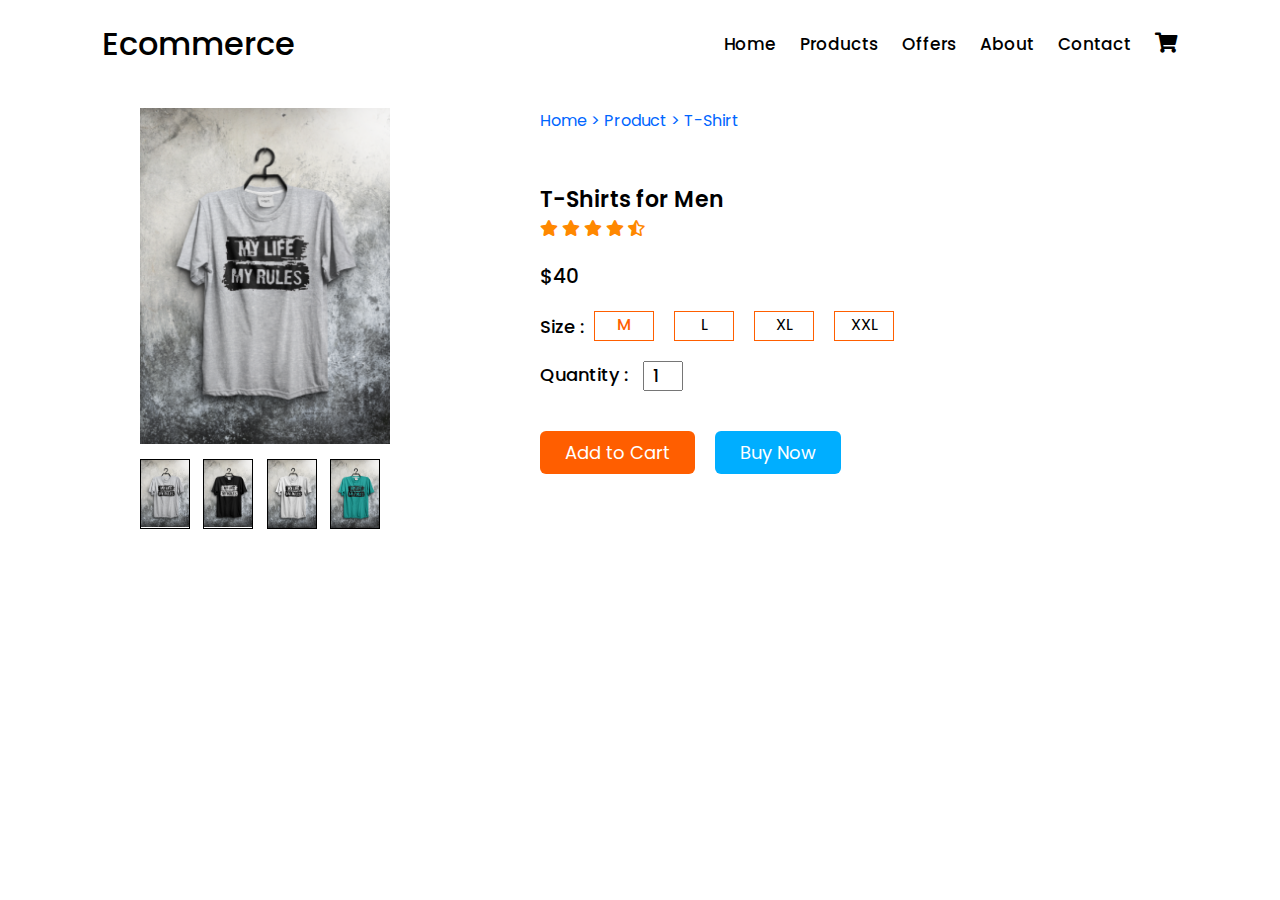
<file: Wee3-E-commerce Product Page/index.html>
<html lang="en">
<head>
    <meta charset="UTF-8">
    <meta http-equiv="X-UA-Compatible" content="IE=edge">
    <meta name="viewport" content="width=device-width, initial-scale=1.0">
    <title>Product Details Page</title>
    <link rel="stylesheet" href="style.css">
    <link rel="stylesheet" href="https://cdnjs.cloudflare.com/ajax/libs/font-awesome/5.15.3/css/all.min.css">
</head>
<body>
    <nav>
        <div class="logo">Ecommerce</div>
        <ul>
            <li><a href="#">Home</a></li>
            <li><a href="#">Products</a></li>
            <li><a href="#">Offers</a></li>
            <li><a href="#">About</a></li>
            <li><a href="#">Contact</a></li>
            <i class="fas fa-shopping-cart"></i>
        </ul>
    </nav>

    <div class="flex-box">
        <div class="left">
            <div class="big-img">
                <img src="img/p1.png">
            </div>
            <div class="images">
                <div class="small-img">
                    <img src="img/p1.png" onclick="showImg(this.src)">
                </div>
                <div class="small-img">
                    <img src="img/p2.png" onclick="showImg(this.src)">
                </div>
                <div class="small-img">
                    <img src="img/p3.png" onclick="showImg(this.src)">
                </div>
                <div class="small-img">
                    <img src="img/p4.png" onclick="showImg(this.src)">
                </div>
            </div>
        </div>

        <div class="right">
            <div class="url">Home > Product > T-Shirt</div>
            <div class="pname">T-Shirts for Men</div>
            <div class="ratings">
                <i class="fas fa-star"></i>
                <i class="fas fa-star"></i>
                <i class="fas fa-star"></i>
                <i class="fas fa-star"></i>
                <i class="fas fa-star-half-alt"></i>
            </div>
            <div class="price">$40</div>
            <div class="size">
                <p>Size :</p>
                <div class="psize active">M</div>
                <div class="psize">L</div>
                <div class="psize">XL</div>
                <div class="psize">XXL</div>
            </div>
            <div class="quantity">
                <p>Quantity :</p>
                <input type="number" min="1" max="5" value="1">
            </div>
            <div class="btn-box">
                <button class="cart-btn">Add to Cart</button>
                <button class="buy-btn">Buy Now</button>
            </div>
        </div>
    </div>


    <script>
        let bigImg = document.querySelector('.big-img img');
        function showImg(pic){
            bigImg.src = pic;
        }
    </script>
</body>
</html>
</file>
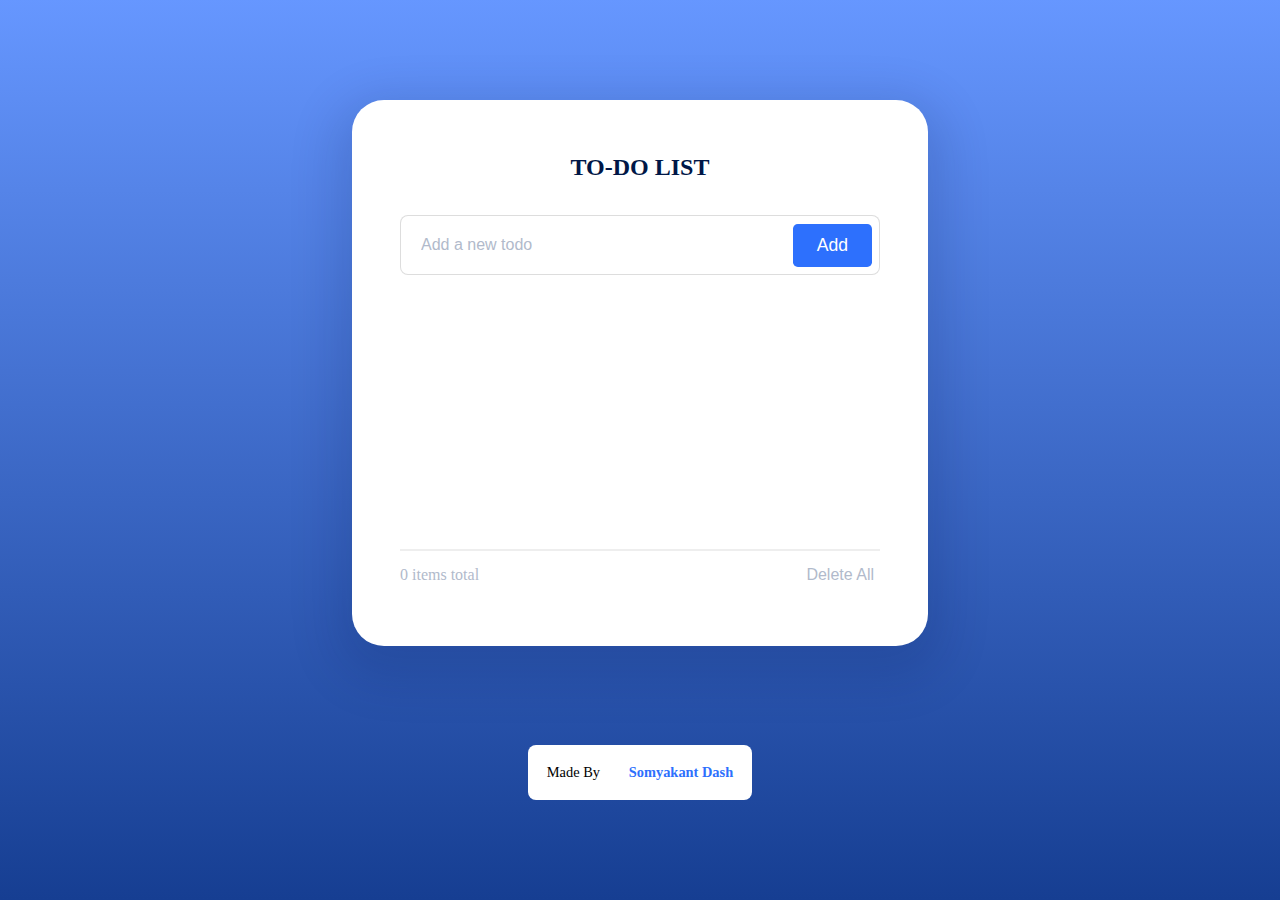
<file: Week4-To Do List/index.html>
<!DOCTYPE html>
<html lang="en">
  <head>
    <meta charset="UTF-8" />
    <meta name="viewport" content="width=device-width, initial-scale=1.0" />
    <link rel="stylesheet" href="./style.css" />
    <script src="./script.js" defer></script>
    <title>Todo</title>
  </head>
  <body>
    <section class="todo">
      <h2>To-do list</h2>
      <div class="input">
        <input
          type="text"
          class="input-field"
          id="todoInput"
          placeholder="Add a new todo"
        />
        <button class="btn">Add</button>
      </div>
      <ul class="scroll">
        <li id="todoList"></li>
      </ul>
      <div>
        <hr class="counter" />
        <div class="counter-container">
          <p><span id="todoCount">0</span> items total</p>
          <button id="deleteButton">Delete All</button>
        </div>
      </div>
    </section>
    <footer>
      <div class="footer">
        <p class="made-by">Made By</p>
        <p class="author">Somyakant Dash</p>
      </div>
    </footer>
  </body>
</html>
</file>
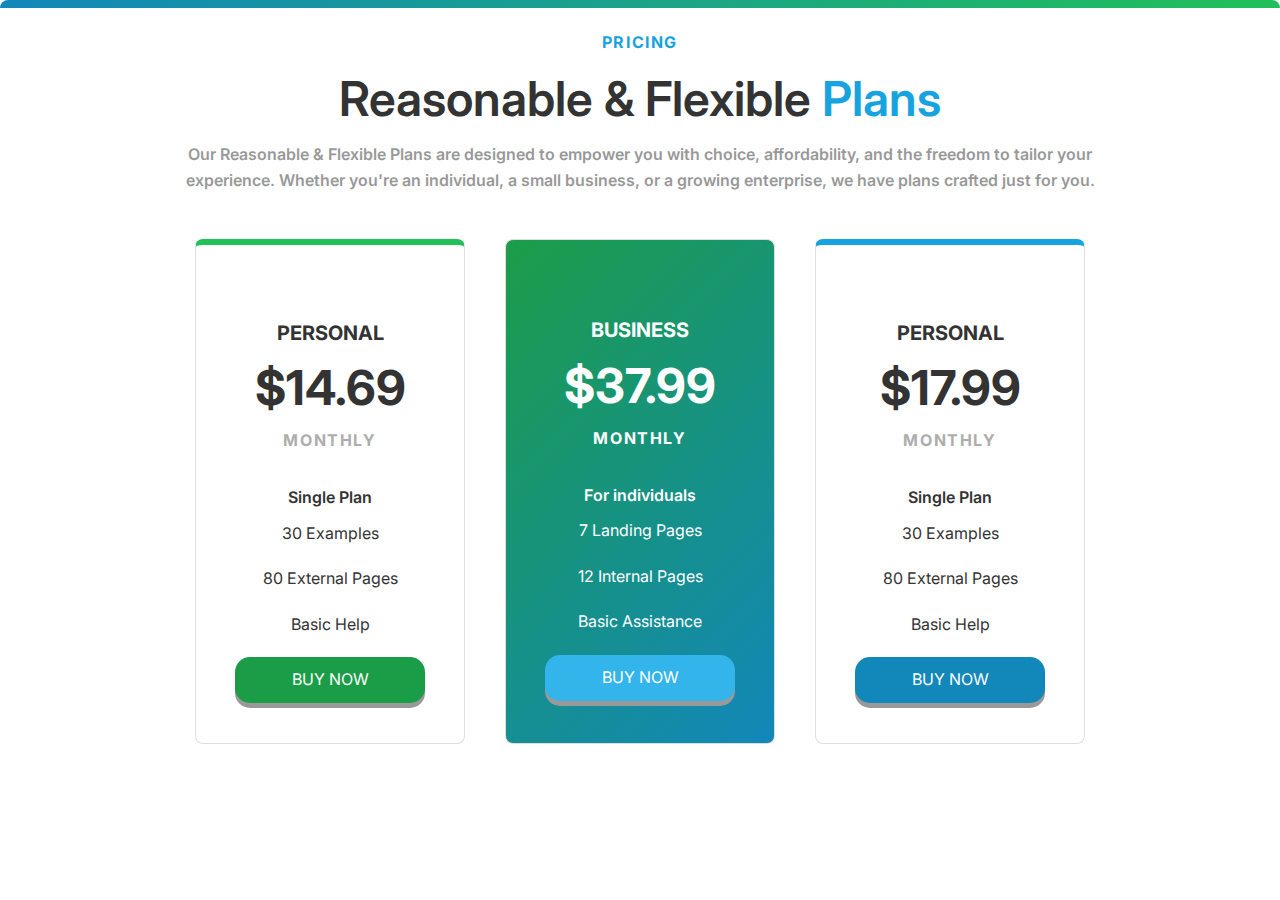
<file: Week1-Pricing Landing Page/price.html>
<!DOCTYPE html>
<html lang="en">
  <head>
    <meta charset="UTF-8" />
    <meta http-equiv="X-UA-Compatible" content="IE=edge" />
    <meta name="viewport" content="width=device-width, initial-scale=1.0" />
    <title>Document</title>
    <link rel="stylesheet" href="pricee.css" />
  </head>
  <body>
    <div class="highlight"></div>
    <header class="header">
      <div class="header-text">PRICING</div>
      <div class="header-title">
        Reasonable & Flexible <span class="utility-blue-text">Plans</span>
      </div>
      <div class="header-description">
        Our Reasonable & Flexible Plans are designed to empower you with choice, affordability, and the freedom to tailor your experience. Whether you're an individual, a small business, or a growing enterprise, we have plans crafted just for you.
      </div>
    </header>

    <section class="section">
      <div class="plan1-container">
        <div class="plan-upper">
          <div class="plan-text1">PERSONAL</div>
          <div class="plan-text2">$14.69</div>
          <div class="plan-text3">MONTHLY</div>
        </div>
        <div class="plan-middle">
          <div class="plan-middle-title">Single Plan</div>
          <ul>
            <li>30 Examples</li>
            <li>80 External Pages</li>
            <li>Basic Help</li>
          </ul>
        </div>
        <a class="plan-button1">BUY NOW</a>
      </div>
      <div class="plan2-container">
        <div class="plan-upper">
          <div class="plan2-text1">BUSINESS</div>
          <div class="plan2-text2">$37.99</div>
          <div class="plan2-text3">MONTHLY</div>
        </div>
        <div class="plan2-middle">
          <div class="plan2-middle-title">For individuals</div>
          <ul>
            <li>7 Landing Pages</li>
            <li>12 Internal Pages</li>
            <li>Basic Assistance</li>
          </ul>
        </div>
        <a class="plan-button2">BUY NOW</a>
      </div>
      <div class="plan3-container">
        <div class="plan-upper">
          <div class="plan-text1">PERSONAL</div>
          <div class="plan-text2">$17.99</div>
          <div class="plan-text3">MONTHLY</div>
        </div>
        <div class="plan-middle">
          <div class="plan-middle-title">Single Plan</div>
          <ul>
            <li>30 Examples</li>
            <li>80 External Pages</li>
            <li>Basic Help</li>
          </ul>
        </div>
        <a class="plan-button3">BUY NOW</a>
      </div>
    </section>
  </body>
</html>
</file>
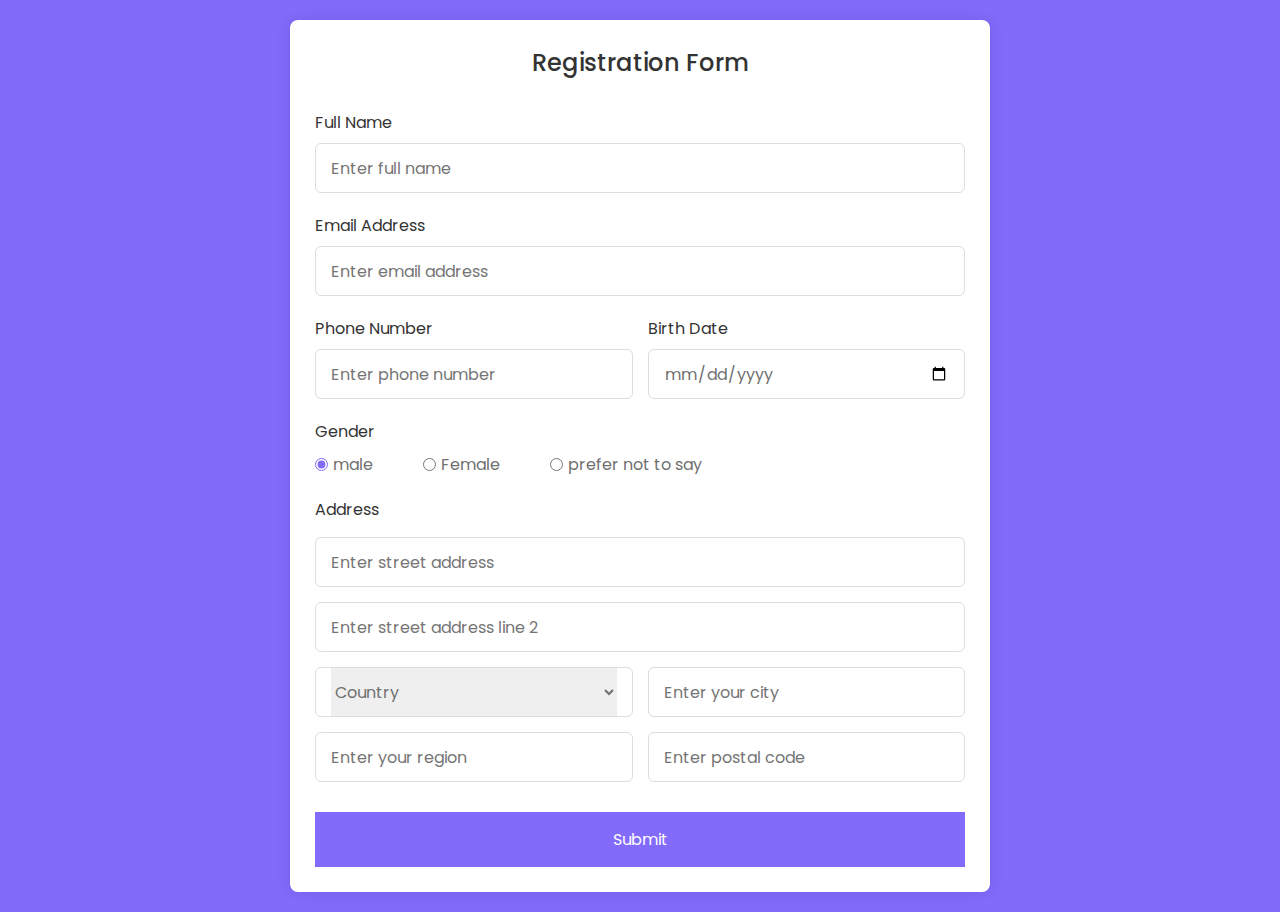
<file: Week2-Registration Form Development/form.html>
<!DOCTYPE html>
<!---Coding By CodingLab | www.codinglabweb.com--->
<html lang="en">
  <head>
    <meta charset="UTF-8" />
    <meta name="viewport" content="width=device-width, initial-scale=1.0" />
    <meta http-equiv="X-UA-Compatible" content="ie=edge" />
    <!--<title>Registration Form in HTML CSS</title>-->
    <!---Custom CSS File--->
    <link rel="stylesheet" href="forms.css" />
  </head>
  <body>
    <section class="container">
      <header>Registration Form</header>
      <form action="#" class="form">
        <div class="input-box">
          <label>Full Name</label>
          <input type="text" placeholder="Enter full name" required />
        </div>

        <div class="input-box">
          <label>Email Address</label>
          <input type="text" placeholder="Enter email address" required />
        </div>

        <div class="column">
          <div class="input-box">
            <label>Phone Number</label>
            <input type="number" placeholder="Enter phone number" required />
          </div>
          <div class="input-box">
            <label>Birth Date</label>
            <input type="date" placeholder="Enter birth date" required />
          </div>
        </div>
        <div class="gender-box">
          <h3>Gender</h3>
          <div class="gender-option">
            <div class="gender">
              <input type="radio" id="check-male" name="gender" checked />
              <label for="check-male">male</label>
            </div>
            <div class="gender">
              <input type="radio" id="check-female" name="gender" />
              <label for="check-female">Female</label>
            </div>
            <div class="gender">
              <input type="radio" id="check-other" name="gender" />
              <label for="check-other">prefer not to say</label>
            </div>
          </div>
        </div>
        <div class="input-box address">
          <label>Address</label>
          <input type="text" placeholder="Enter street address" required />
          <input type="text" placeholder="Enter street address line 2" required />
          <div class="column">
            <div class="select-box">
              <select>
                <option hidden>Country</option>
                <option>America</option>
                <option>Japan</option>
                <option>India</option>
                <option>Nepal</option>
              </select>
            </div>
            <input type="text" placeholder="Enter your city" required />
          </div>
          <div class="column">
            <input type="text" placeholder="Enter your region" required />
            <input type="number" placeholder="Enter postal code" required />
          </div>
        </div>
        <button>Submit</button>
      </form>
    </section>
  </body>
</html>
</file>
<file: Wee3-E-commerce Product Page/style.css>
@import url('https://fonts.googleapis.com/css2?family=Poppins:wght@100;200;300;400;500;600;700;800;900&display=swap');

*{
    margin: 0;
    padding: 0;
    box-sizing: border-box;
    font-family: 'Poppins', sans-serif;
}
nav{
    display: flex;
    align-items: center;
    justify-content: space-between;
    padding: 20px 8%;
}
nav .logo{
    font-size: 32px;
    font-weight: 500;
    cursor: pointer;
}
nav ul li{
    list-style: none;
    display: inline-block;
}
nav ul li a{
    display: block;
    margin: 0 10px;
    color: #000;
    font-weight: 500;
    text-decoration: none;
    font-size: 17px;
    position: relative;
}
nav ul li a::before{
    content: '';
    position: absolute;
    bottom: 0;
    left: 0;
    background-color: #000;
    width: 0;
    height: 2.5px;
    transition: all 0.3s ease;
}
nav ul li a:hover::before{
    width: 100%;
}
nav ul i{
    font-size: 20px;
    margin-left: 10px;
    cursor: pointer;
}
.flex-box{
    display: flex;
    width: 1000px;
    margin: 20px auto;
}
.left{
    width: 40%;
}
.big-img{
    width: 250px;
}
.big-img img{
    width: inherit;
}
.images{
    display: flex;
    justify-content: space-between;
    width: 60%;
    margin-top: 15px;
}
.small-img{
    width: 50px;
    overflow: hidden;
    border: 1.5px solid black;
}
.small-img img{
    width: inherit;
    cursor: pointer;
    transition: all 0.3s ease;
}
.small-img:hover img{
    transform: scale(1.2);
}
.url{
    font-size: 16px;
    font-weight: 400;
    color: rgb(0, 102, 255);
}
.pname{
    font-size: 22px;
    font-weight: 600;
    margin-top: 50px;
}
.ratings i{
    color: rgb(255, 136, 0);
}
.price{
    font-size: 20px;
    font-weight: 500;
    margin: 20px 0;
}
.size{
    display: flex;
    align-items: center;
    margin: 20px 0;
}
.size p{
    font-size: 18px;
    font-weight: 500;
}
.psize{
    width: 60px;
    height: 30px;
    border: 1px solid #ff5e00;
    color: #000;
    text-align: center;
    margin: 0 10px;
    cursor: pointer;
}
.psize.active{
    border-width: 1.5px;
    color: #ff5e00;
    font-weight: 500;
}
.quantity{
    display: flex;
}
.quantity p{
    font-size: 18px;
    font-weight: 500;
}
.quantity input{
    width: 40px;
    font-size: 17px;
    font-weight: 500;
    text-align: center;
    margin-left: 15px;
}
.btn-box{
    display: flex;
    margin-top: 40px;
}
.btn-box button{
    font-size: 18px;
    padding: 8px 25px;
    border: none;
    outline: none;
    border-radius: 6px;
    cursor: pointer;
    color: white;
}
.cart-btn{
    background-color: #ff5e00;
    margin-right: 20px;
}
.buy-btn{
    background-color: #00aeff;
}
.cart-btn:hover{
    background-color: #ff3c00;
}
.buy-btn:hover{
    background-color: #0066ff;
}
</file>
<file: Week4-To Do List/style.css>
:root {
  --gradient: linear-gradient(
    180deg,
    rgba(45, 112, 1253, 0.73) 0%,
    #163e92 100%
  );
  --dark: #001747;
  --grey: #b1bacb;
  --grey-border: rgba(210, 210, 210, 0.75);
  --grey-light: #eeeeee;
  --grey-dark: $405175;
  --blue: #2d70fd;
  --green: #00d8a7;
  --white: #ffffff;
}

body {
  background: var(--gradient);
  margin: 0;
  height: 100vh;
  display: flex;
  flex-direction: column;
  justify-content: space-evenly;
  align-items: center;
}

.btn {
  color: var(--white);
  font-size: 1.1rem;
  padding: 0.7rem 1.5rem;
  border-radius: 0.3rem;
  background-color: var(--blue);
  border: none;
  position: absolute;
  right: 0.5rem;
  bottom: 0.5rem;
}

h1,
h2,
h3,
h4,
h5,
h6,
p {
  margin: 0;
}

/* Todo Container */

.todo {
  display: flex;
  flex-direction: column;
  justify-content: space-around;
  border-radius: 2rem;
  background: var(--white);
  padding: 3rem;
  height: 50%;
  width: 60%;
  box-shadow: 0 1rem 3rem 1rem rgba(0, 23, 71, 0.15);
  max-width: 30rem;
}

h2 {
  text-transform: uppercase;
  height: 3rem;
  color: var(--dark);
  text-align: center;
}

.input {
  position: relative;
  display: flex;
}

.input-field {
  width: 100%;
  border: 0.06rem solid #d2d2d2bf;
  border-radius: 0.5rem;
  padding: 1.25rem;
  font-size: 1rem;
}

input[type="text"]::placeholder {
  color: var(--grey);
}

.todo-container {
  display: flex;
  gap: 1rem;
}

ul {
  padding: 0;
  margin: 0;
  overflow-y: scroll;
}

li {
  display: flex;
  flex-direction: column;
  gap: 1.2rem;
  padding: 1.3rem;
}

#todoList p {
  display: flex;
  gap: 1rem;
  color: var(--dark);
  align-items: center;
}

#todoList .disabled {
  color: #8f98a8;
}

.disabled {
  display: flex;
  text-decoration: line-through;
}

input[type="checkbox"] {
  appearance: none;
  -webkit-appearance: none;
  -moz-appearance: none;
  cursor: pointer;
}

input[type="checkbox"]::before {
  content: "\2713";
  display: inline-block;
  width: 2rem;
  height: 2rem;
  font-size: 1.7rem;
  text-align: center;
  border: 0.06rem solid var(--grey-border);
  border-radius: 50%;
  color: transparent;
}

input[type="checkbox"]:checked::before {
  color: var(--white);
  background-color: var(--green);
  border: 0.06rem solid var(--green);
  border-radius: 50%;
}

.counter {
  border: 0.06rem solid var(--grey-light);
}

.counter-container {
  height: 2rem;
  display: flex;
  justify-content: space-between;
  color: var(--grey);
}

.counter-container p {
  align-self: center;
}

.counter-container button {
  border: none;
  background-color: transparent;
  color: var(--grey);
  font-size: 1rem;
}

.footer {
  display: flex;
  gap: 1.8rem;
  background-color: var(--white);
  padding: 1.2rem;
  border-radius: 0.5rem;
}

.made-by,
.author {
  font-size: 0.9rem;
}

.made-by {
  color: var(--grey-dark);
}

.author {
  color: var(--blue);
  font-weight: bold;
}

.scroll {
  height: 15rem;
  scrollbar-width: thin;
}

.scroll::-webkit-scrollbar {
  width: 0.6rem;
}

.scroll::-webkit-scrollbar-thumb {
  background-color: var(--blue);
  border-radius: 0.5rem;
}

.scroll::-webkit-scrollbar-track {
  display: none;
}
</file>
<file: Week1-Pricing Landing Page/pricee.css>
@import url("https://fonts.googleapis.com/css?family=Inter");

/* Global Styles */
:root {
  --gh-pattern-1: #fff4f9;
  --gh-pattern-2: #ffebf1;
  --gh-pattern-3: #ffe3d7;
  --gh-pattern-4: #ffe2b1;
  --gh-pattern-5: #ffea8b;

  --gh-green-1: #b9f3cd;
  --gh-green-2: #96ed85;
  --gh-green-3: #73e79c;
  --gh-green-4: #51e183;
  --gh-green-5: #2edc6b;
  --gh-green-6: #21c058;
  --gh-green-7: #1b9d48;
  --gh-green-8: #157a38;
  --gh-green-9: #0f5728;
  --gh-green-10: #062310;

  --gh-blue-0: #e3f1f7;
  --gh-blue-1: #e6ebff;
  --gh-blue-2: #a2ddf6;
  --gh-blue-3: #7dcff2;
  --gh-blue-4: #58c1ee;
  --gh-blue-5: #33b4eb;
  --gh-blue-6: #16a3df;
  --gh-blue-7: #1287ba;
  --gh-blue-8: #0f6c95;
  --gh-blue-9: #0a41fa;
  --gh-blue-10: #101068;

  --gh-grey-1: #dedede;
  --gh-grey-2: #adadad;
  --gh-grey-3: #a9a8a8;
  --gh-grey-4: #757575;
  --gh-grey-5: #666666;

  --gh-pink-1: #fff0f7;
  --gh-pink-2: #efa9ca;
  --gh-pink-3: #e986b4;
  --gh-pink-4: #e3649f;
  --gh-pink-5: #da3582;

  --gh-red-1: #e22452;
  --gh-red-2: #ce2727;
  --gh-red-3: #bc2424;
  --gh-red-4: #cd0000;

  --gh-yellow-1: #ffedc2;
  --gh-yellow-2: #f6e4be;
  --gh-yellow-3: #ffd470;
  --gh-yellow-4: #ffc847;

  --gh-orange-1: #ffbc1f;
  --gh-orange-2: #f5ab00;
  --gh-orange-3: #f9aa81;

  --gh-brown-1: #a37200;
  --gh-brown-2: #7a5600;
  --gh-brown-3: #523900;
  --gh-brown-4: #823d40;

  --transition: all 0.3s linear;
  --light-shadow: 0 5px 15px rgba(0, 0, 0, 0.1);
  --dark-shadow: 0 5px 15px rgba(0, 0, 0, 0.2);
  --max-width: 1170px;
}

* {
  box-sizing: border-box;
  margin: 0;
  padding: 0;
}

body {
  font-family: "Inter", sans-serif;
  font-size: 1rem;
  line-height: 1.6;
  background-color: #fff;
  color: #333;
  margin-left: auto;
  margin-right: auto;
  max-width: 1280px;
}

ul {
  list-style-type: none;
}
a {
  text-decoration: none;
}

.header {
  display: flex;
  flex-direction: column;
  justify-content: center;
  align-items: center;
  padding: 25px 50px;
}

.header-text {
  font-weight: 700;
  letter-spacing: 0.1rem;
  opacity: 1;
  margin-top: 5px;
  color: var(--gh-blue-6);
}

.header-title {
  margin-top: 5px;
  font-size: 3rem;
  font-weight: 600;
  letter-spacing: 0.1;
  text-align: center;
}

.header-description {
  margin-top: 5px;
  width: 80%;
  text-align: center;
  opacity: 0.5;
  font-weight: 600;
}

.utility-blue-text {
  color: var(--gh-blue-6);
}

.section {
  display: flex;
  flex-direction: row;
  justify-content: center;
}

@media only screen and (max-width: 800px) {
  .section {
    flex-direction: column;
    align-items: center;
  }
}

.plan1-container,
.plan2-container,
.plan3-container {
  display: flex;
  flex-direction: column;
  justify-content: center;
  align-items: center;
  padding: 40px;
  border: 1px solid var(--gh-grey-1);
  border-radius: 0.5rem;
  margin: 20px;
  width: 270px;
}

.plan1-container {
  border-top: 0.4rem solid var(--gh-green-6);
}

.plan2-container {
  background-image: linear-gradient(
    135deg,
    var(--gh-green-7) 0%,
    var(--gh-blue-7) 100%
  );
}

.plan3-container {
  border-top: 0.4rem solid var(--gh-blue-6);
}

.plan-upper {
  display: flex;
  flex-direction: column;
  align-items: center;
  padding-bottom: 2rem;
  padding-top: 2rem;
  text-transform: uppercase;
  line-height: 1.625;
}

.plan-middle-title,
.plan2-middle-title {
  text-align: center;
  font-weight: 600;
}

.plan-text1,
.plan2-text1 {
  font-size: 1.25rem;
  font-weight: 700;
}

.plan-text2,
.plan2-text2 {
  font-weight: 700;
  font-size: 3rem;
}

.plan-text3,
.plan2-text3 {
  font-weight: 700;
  letter-spacing: 0.1rem;
  color: var(--gh-grey-2);
}

.plan2-text1,
.plan2-text2,
.plan2-text3 {
  color: #fff;
}

.plan1-middle-title {
  font-size: 1.25rem;
  font-weight: 700;
  letter-spacing: 0.025rem;
}

.plan-middle ul,
.plan2-middle ul {
  display: flex;
  flex-direction: column;
}

.plan-middle ul li,
.plan2-middle ul li {
  margin: 10px;
  text-align: center;
}

.plan2-middle {
  color: #fff;
}

.plan-button1,
.plan-button2,
.plan-button3 {
  color: #fff;
  padding: 10px 50px;
  border-radius: 15px;
  cursor: pointer;
  margin-top: 10px;
  font-weight: 600px;
  width: 190px;
  text-align: center;
  box-shadow: 0 5px #999;
}

.plan-button1 {
  background-color: var(--gh-green-7);
}
.plan-button1:active {
  background-color: var(--gh-green-9);
}

.plan-button2 {
  background-color: var(--gh-blue-5);
}
.plan-button2:active {
  background-color: var(--gh-blue-7);
}

.plan-button3 {
  background-color: var(--gh-blue-7);
}

.plan-button3:active {
  background-color: var(--gh-blue-8);
}

.plan-button1:active,
.plan-button2:active,
.plan-button3:active {
  box-shadow: 0 5px var(--gh-grey-4);
  transform: translate(4px);
}

.highlight {
  position: absolute;
  background: linear-gradient(
    135deg,
    var(--gh-blue-7) 0%,
    var(--gh-green-6) 100%
  );
  height: 0.5rem;
  left: 0px;
  right: 0px;
  top: 0px;
  border-top-left-radius: 0.5rem;
  border-top-right-radius: 0.5rem;
}
</file>
<file: Week2-Registration Form Development/forms.css>
/* Import Google font - Poppins */
@import url("https://fonts.googleapis.com/css2?family=Poppins:wght@200;300;400;500;600;700&display=swap");
* {
  margin: 0;
  padding: 0;
  box-sizing: border-box;
  font-family: "Poppins", sans-serif;
}
body {
  min-height: 100vh;
  display: flex;
  align-items: center;
  justify-content: center;
  padding: 20px;
  background: rgb(130, 106, 251);
}
.container {
  position: relative;
  max-width: 700px;
  width: 100%;
  background: #fff;
  padding: 25px;
  border-radius: 8px;
  box-shadow: 0 0 15px rgba(0, 0, 0, 0.1);
}
.container header {
  font-size: 1.5rem;
  color: #333;
  font-weight: 500;
  text-align: center;
}
.container .form {
  margin-top: 30px;
}
.form .input-box {
  width: 100%;
  margin-top: 20px;
}
.input-box label {
  color: #333;
}
.form :where(.input-box input, .select-box) {
  position: relative;
  height: 50px;
  width: 100%;
  outline: none;
  font-size: 1rem;
  color: #707070;
  margin-top: 8px;
  border: 1px solid #ddd;
  border-radius: 6px;
  padding: 0 15px;
}
.input-box input:focus {
  box-shadow: 0 1px 0 rgba(0, 0, 0, 0.1);
}
.form .column {
  display: flex;
  column-gap: 15px;
}
.form .gender-box {
  margin-top: 20px;
}
.gender-box h3 {
  color: #333;
  font-size: 1rem;
  font-weight: 400;
  margin-bottom: 8px;
}
.form :where(.gender-option, .gender) {
  display: flex;
  align-items: center;
  column-gap: 50px;
  flex-wrap: wrap;
}
.form .gender {
  column-gap: 5px;
}
.gender input {
  accent-color: rgb(130, 106, 251);
}
.form :where(.gender input, .gender label) {
  cursor: pointer;
}
.gender label {
  color: #707070;
}
.address :where(input, .select-box) {
  margin-top: 15px;
}
.select-box select {
  height: 100%;
  width: 100%;
  outline: none;
  border: none;
  color: #707070;
  font-size: 1rem;
}
.form button {
  height: 55px;
  width: 100%;
  color: #fff;
  font-size: 1rem;
  font-weight: 400;
  margin-top: 30px;
  border: none;
  cursor: pointer;
  transition: all 0.2s ease;
  background: rgb(130, 106, 251);
}
.form button:hover {
  background: rgb(88, 56, 250);
}
/*Responsive*/
@media screen and (max-width: 500px) {
  .form .column {
    flex-wrap: wrap;
  }
  .form :where(.gender-option, .gender) {
    row-gap: 15px;
  }
}
</file>
